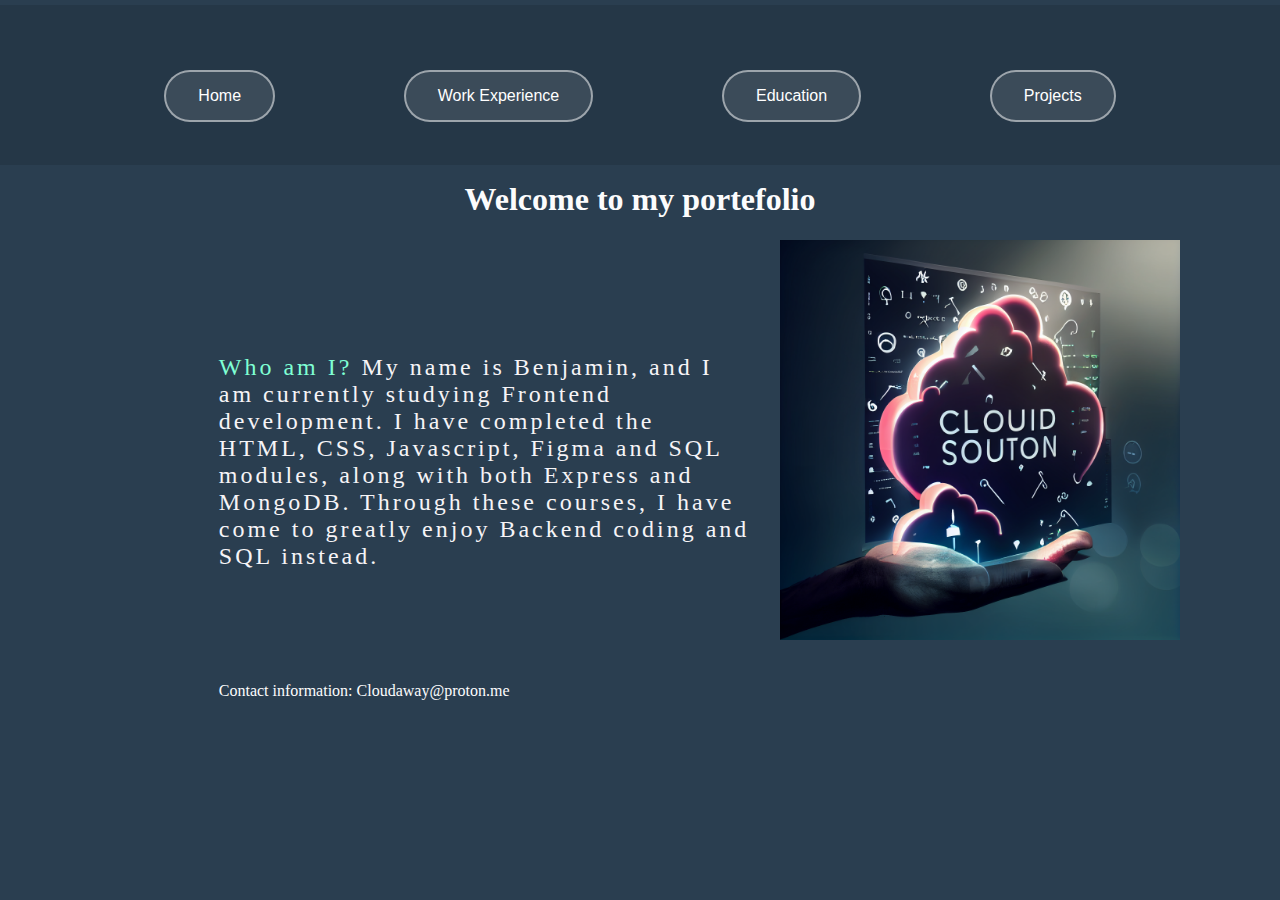
<file: index.html>
<!DOCTYPE html>
<html lang="en">
<head>
    <meta charset="UTF-8">
    <meta http-equiv="X-UA-Compatible" content="IE=edge">
    <meta name="viewport" content="width=device-width, initial-scale=1.0">
    <link rel="stylesheet" href="../css/index.css">
    <script src="../script/index.js"></script>
    <title>Portefolio</title>
</head>
<body>
  <div id="banner"></div>
  <div id="buttonsContainer">
    <button onclick="location.href = '/index.html';" class="myButton" class="float-left submit-button">Home</button>
    <button onclick="location.href = '../html/work.html';" class="myButton" class="float-left submit-button">Work Experience</button>
    <button onclick="location.href = '../html/education.html';" class="myButton" class="float-left submit-button">Education</button>
    
    <button onclick="location.href = '../html/projects.html';" class="myButton" class="float-left submit-button">Projects</button>
  </div>
<br>
    <h1>Welcome to my portefolio</h1>
    <div style="float:right">
    <img id="picture1" src="../images/cloud-solutions.png" alt="Picture created using Midjourney.">
    </div>
    <br><br><br><br><br>
    <p id="intro"><span style="color:rgb(127, 255, 212)">Who am I?</span>  My name is Benjamin, and I am currently studying Frontend development. I have completed the HTML, CSS, Javascript, Figma and SQL modules, along with both Express and MongoDB. Through these courses, I have come to greatly enjoy Backend coding and SQL instead.</p>
    <br><br>
    </div>
    <br><br>
    <p id="contact">Contact information:
      Cloudaway@proton.me
    </p>
    <br><br>
    <br><br>

</body> 
</html>
</file>
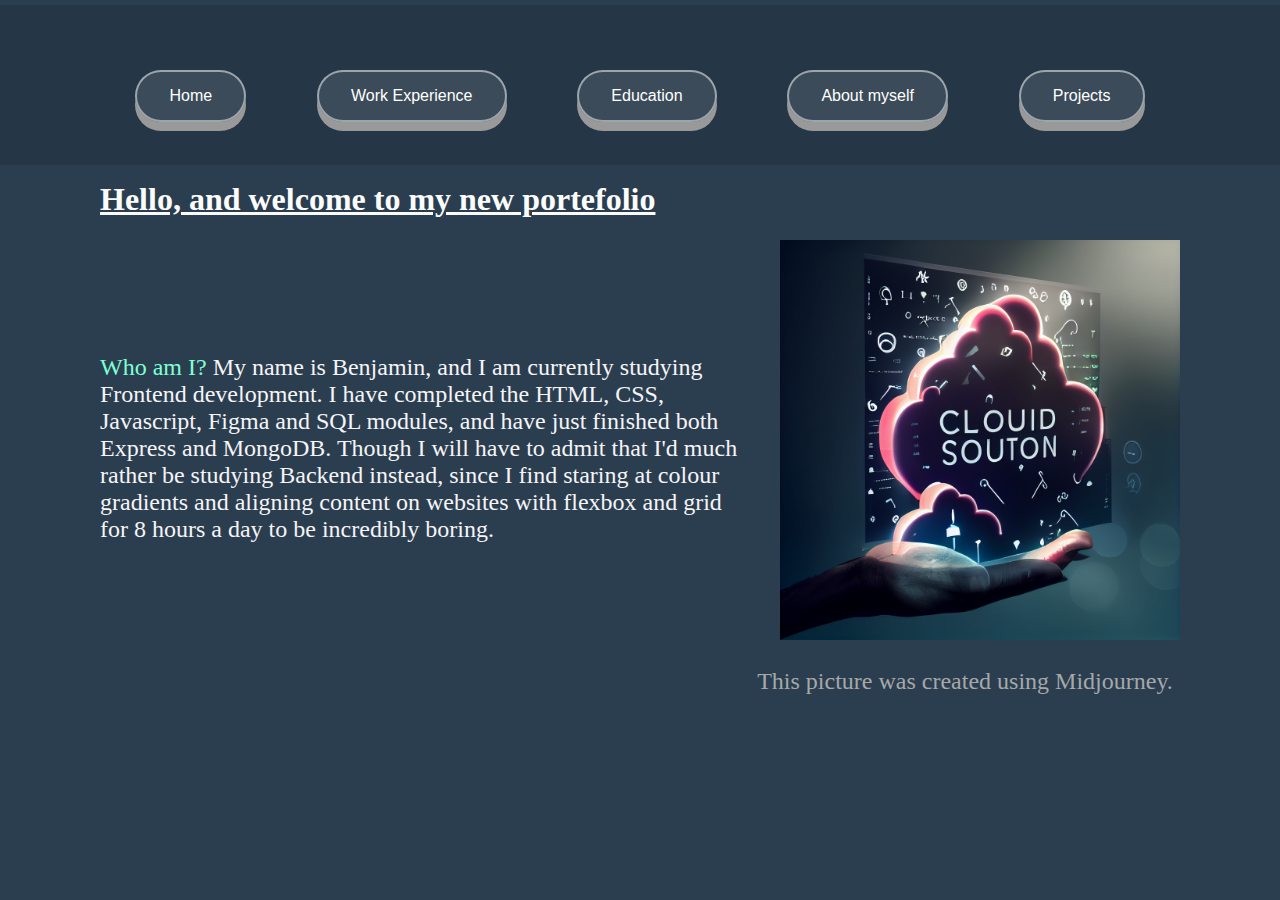
<file: html/index.html>
<!DOCTYPE html>
<html lang="en">
<head>
    <meta charset="UTF-8">
    <meta http-equiv="X-UA-Compatible" content="IE=edge">
    <meta name="viewport" content="width=device-width, initial-scale=1.0">
    <link rel="stylesheet" href="../css/style.css">
    <script src="../script/index.js"></script>
    <title>Portefolio</title>
</head>
<body>
  <div id="banner"></div>
  <div id="buttonsContainer">
    <button onclick="location.href = '../html/index.html';" class="myButton" class="float-left submit-button">Home</button>
    <button onclick="location.href = '../html/work.html';" class="myButton" class="float-left submit-button">Work Experience</button>
    <button onclick="location.href = '../html/education.html';" class="myButton" class="float-left submit-button">Education</button>
    <button onclick="location.href = '../html/myself.html';" class="myButton" class="float-left submit-button">About myself</button>
    <button onclick="location.href = '../html/projects.html';" class="myButton" class="float-left submit-button">Projects</button>
  </div>
<br>
    <h1>Hello, and welcome to my new portefolio</h1>
    <div style="float:right">
    <img id="picture1" src="../images/cloud-solutions.png" alt="Picture created using Midjourney.">
    <p id="mj">This picture was created using Midjourney.</p>
    </div>
    <br><br><br><br><br>
    <p><span style="color:rgb(127, 255, 212)">Who am I?</span>  My name is Benjamin, and I am currently studying Frontend development. I have completed the HTML, CSS, Javascript, Figma and SQL modules, and have just finished both Express and MongoDB. Though I will have to admit that I'd much rather be studying Backend instead, since I find staring at colour gradients and aligning content on websites with flexbox and grid for 8 hours a day to be incredibly boring.</p>
    <br><br>
    </div>
    <br><br>
    <br><br>
    <br><br>

</body> 
</html>
</file>
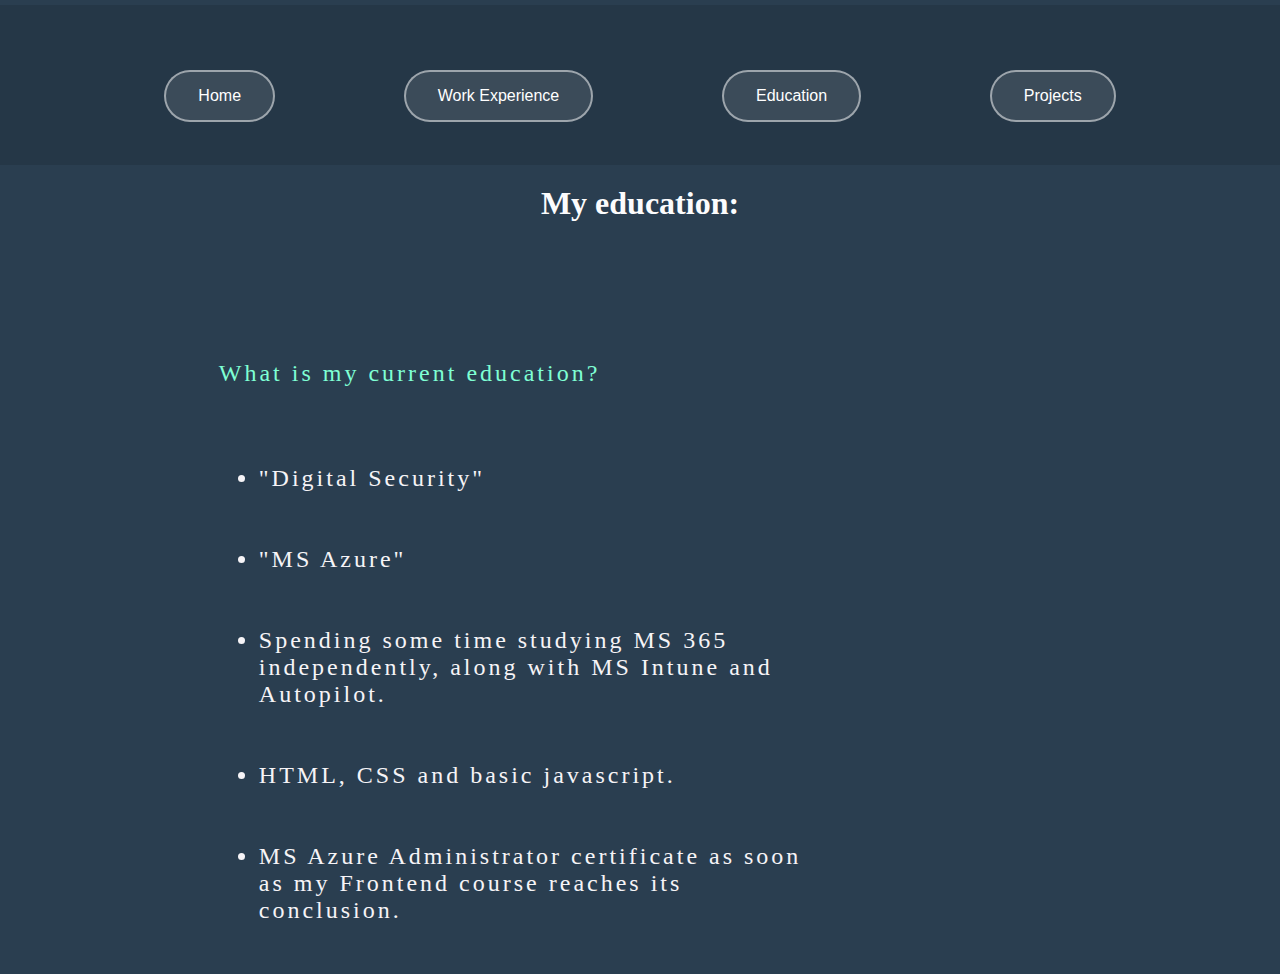
<file: html/education.html>
<!DOCTYPE html>
<html lang="en">
<head>
    <meta charset="UTF-8">
    <meta http-equiv="X-UA-Compatible" content="IE=edge">
    <meta name="viewport" content="width=device-width, initial-scale=1.0">
    <script src="../script/index.js"></script>
    <link rel="stylesheet" href="../css/education.css">
    <title>Education</title>
</head>
<body>
    <div id="banner"></div>
    <div id="buttonsContainer">
    <button onclick="location.href = '/index.html';" class="myButton" class="float-left submit-button">Home</button>
    <button onclick="location.href = '../html/work.html';" class="myButton" class="float-left submit-button">Work Experience</button>
    <button onclick="location.href = '../html/education.html';" class="myButton" class="float-left submit-button">Education</button>

    <button onclick="location.href = '../html/projects.html';" class="myButton" class="float-left submit-button">Projects</button>
    </div>
    <h4>My education:</h4>
    <br><br> <br><br>
    <p id="education"><span style="color:rgb(127, 255, 212)">What is my current education?</span> <br><br><br>
        <ul>
            <li>
                "Digital Security"
            </li><br><br>
            <li>
                "MS Azure"
            </li><br><br>
            <li>
                Spending some time studying MS 365 independently, along with MS Intune and Autopilot.
            </li><br><br>
            <li>
               HTML, CSS and basic javascript.
            </li><br><br>
            <li>
                MS Azure Administrator certificate as soon as my Frontend course reaches its conclusion.
            </li>
        </ul>
        </p>
</body>
</html>
</file>
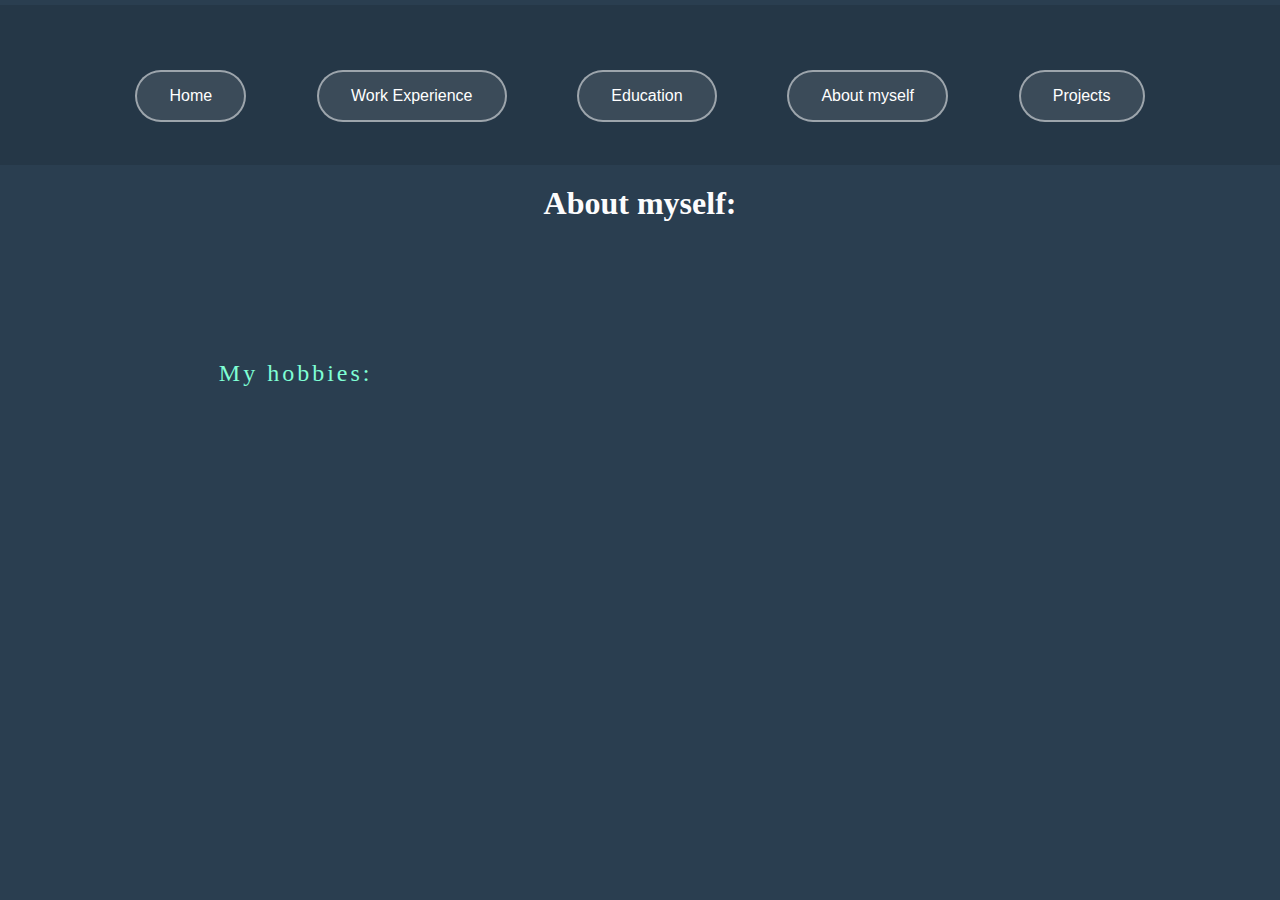
<file: html/myself.html>
<!DOCTYPE html>
<html lang="en">
<head>
    <meta charset="UTF-8">
    <meta http-equiv="X-UA-Compatible" content="IE=edge">
    <meta name="viewport" content="width=device-width, initial-scale=1.0">
    <script src="../script/index.js"></script>
    <link rel="stylesheet" href="../css/myself.css">
    <title>About me</title>
</head>
<body>
    <div id="banner"></div>
    <div id="buttonsContainer">
      <button onclick="location.href = '/index.html';" class="myButton" class="float-left submit-button">Home</button>
    <button onclick="location.href = '../html/work.html';" class="myButton" class="float-left submit-button">Work Experience</button>
    <button onclick="location.href = '../html/education.html';" class="myButton" class="float-left submit-button">Education</button>
    <button onclick="location.href = '../html/myself.html';" class="myButton" class="float-left submit-button">About myself</button>
    <button onclick="location.href = '../html/projects.html';" class="myButton" class="float-left submit-button">Projects</button>
    </div>
    <h4>About myself:</h4>
    <br><br> <br><br>
    <p id="myself"><span style="color:aquamarine">My hobbies: </span>
    </p>

    
</body>
</html>
</file>
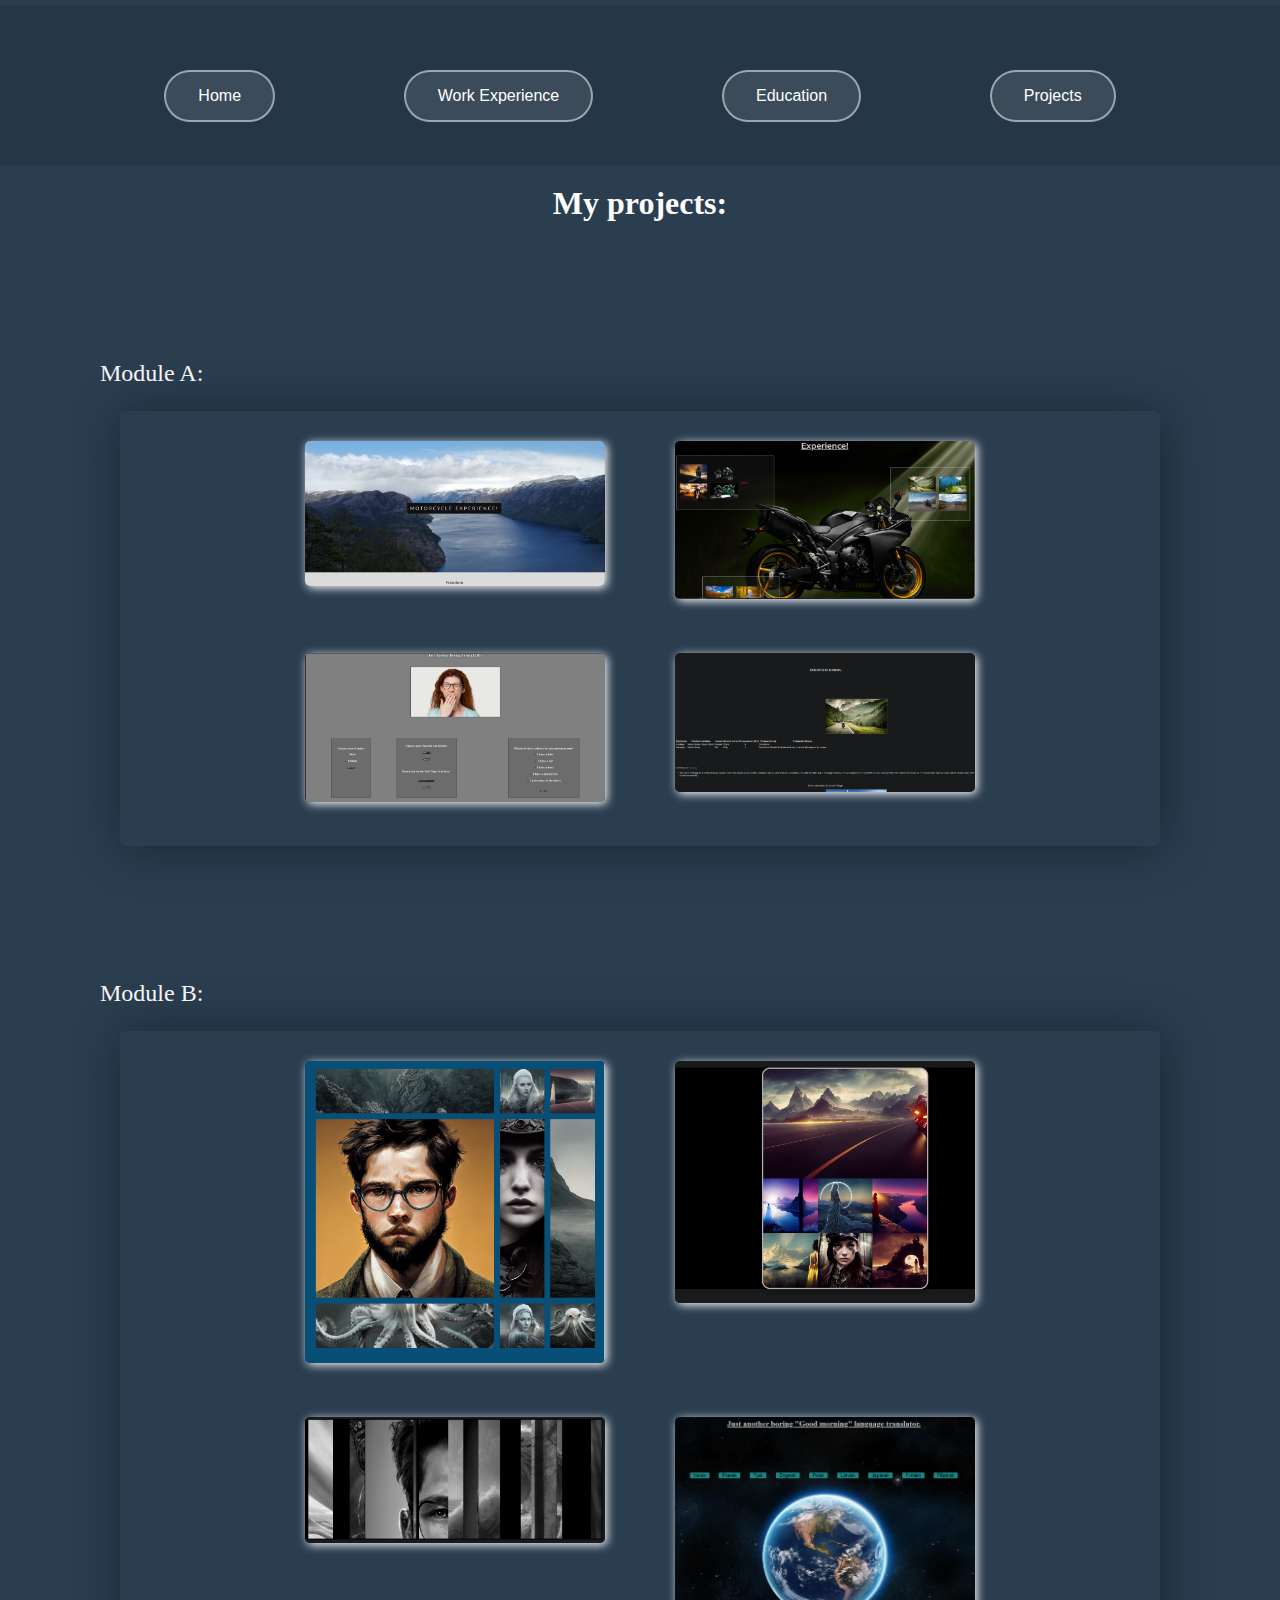
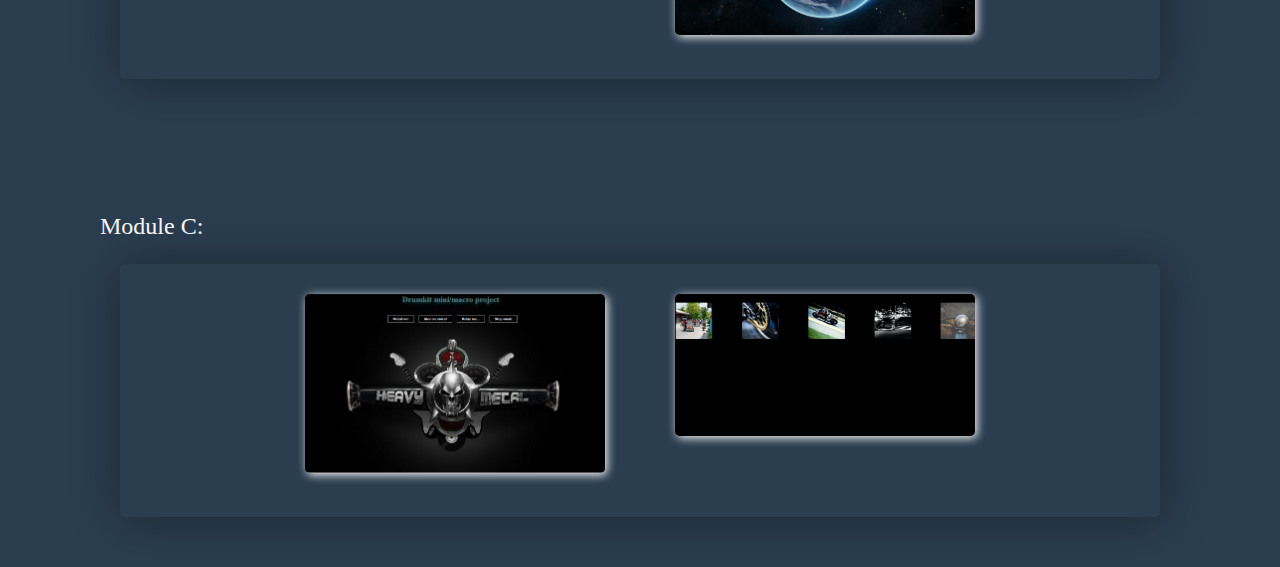
<file: html/projects.html>
<!DOCTYPE html>
<html lang="en">
<head>
    <meta charset="UTF-8">
    <meta http-equiv="X-UA-Compatible" content="IE=edge">
    <meta name="viewport" content="width=device-width, initial-scale=1.0">
    <script src="../script/index.js"></script>
    <link rel="stylesheet" href="../css/projects.css">
    <title>Projects</title>
</head>
<body>
    <div id="banner"></div>
    <div id="buttonsContainer">
      <button onclick="location.href = '/index.html';" class="myButton" class="float-left submit-button">Home</button>
      <button onclick="location.href = '../html/work.html';" class="myButton" class="float-left submit-button">Work Experience</button>
      <button onclick="location.href = '../html/education.html';" class="myButton" class="float-left submit-button">Education</button>

      <button onclick="location.href = '../html/projects.html';" class="myButton" class="float-left submit-button">Projects</button>
    </div> 
    <h4>My projects:</h4>
    <br><br> <br><br>
    <p>Module A:</p>
    <div class="image-container">
      <div class="row">
        <div class="column">
          <a href="https://b123kodehode.github.io/Module-A-Parallax/" target="_blank">
            <img src="../Screenshots/module A/mc freedom.png" alt="screenshot of module A MC parallax page."></a>
        </div>
        <div class="column">
          <a href="https://b123kodehode.github.io/Module-A-Experience/" target="_blank">
          <img src="../Screenshots/module A/MC experience.png" alt="screenshot of module A MC page."></a>
        </div>
      </div>
      <div class="row">
        <div class="column">
          <a href="https://b123kodehode.github.io/Module-A-Forms/" target="_blank">
            <img src="../Screenshots/module A/boringForm.png" alt="screenshot of module A form page."></a>
        </div>
        <div class="column">
          <a href="https://b123kodehode.github.io/Module-A-Project/" target="_blank">
          <img src="../Screenshots/module A/tables.png" alt="screenshot of module A travel form page."></a>
        </div>
      </div>
    </div>
    <br><br><br><br><br>
    <p>Module B:</p>
    <div class="image-container">
      <div class="row">
        <div class="column">
          <a href="https://b123kodehode.github.io/Module-B-Gallery1/" target="_blank">
          <img src="../Screenshots/module B/gallery1.png" alt="screenshot of module B gallery page."></a>
        </div>
        <div class="column">
          <a href="https://b123kodehode.github.io/Module-B-Gallery2/" target="_blank">
          <img src="../Screenshots/module B/gallery2.png" alt="screenshot of module B gallery 2 page."></a>
        </div>
      </div>
      <div class="row">
        <div class="column">
          <a href="https://b123kodehode.github.io/Module-B-Gallery3/" target="_blank">
          <img src="../Screenshots/module B/gallery3.png" alt="screenshot of module B gallery 3 page"></a>
        </div>
        <div class="column">
          <a href="https://b123kodehode.github.io/Module-B-NewJSProject/" target="_blank">
          <img src="../Screenshots/module B/good morning.png" alt="screenshot of module B page."></a>
        </div>
      </div>
    </div>
    <br><br><br><br><br>
    <p>Module C:</p>
    <div class="image-container">
      <div class="row">
        <div class="column">
          <a href="https://b123kodehode.github.io/Module-C-Drumkit/" target="_blank">
          <img src="../Screenshots/module C/drumkit.png" alt="screenshot of module C drumkit."></a>
        </div>
        <div class="column">
          <a href="https://b123kodehode.github.io/Module-C-NewAPI/" target="_blank">
          <img src="../Screenshots/module C/unsplash api.png" alt="screenshot of module C Unsplash API in use."></a>
        </div>
      </div>
</body>
</html>
</file>
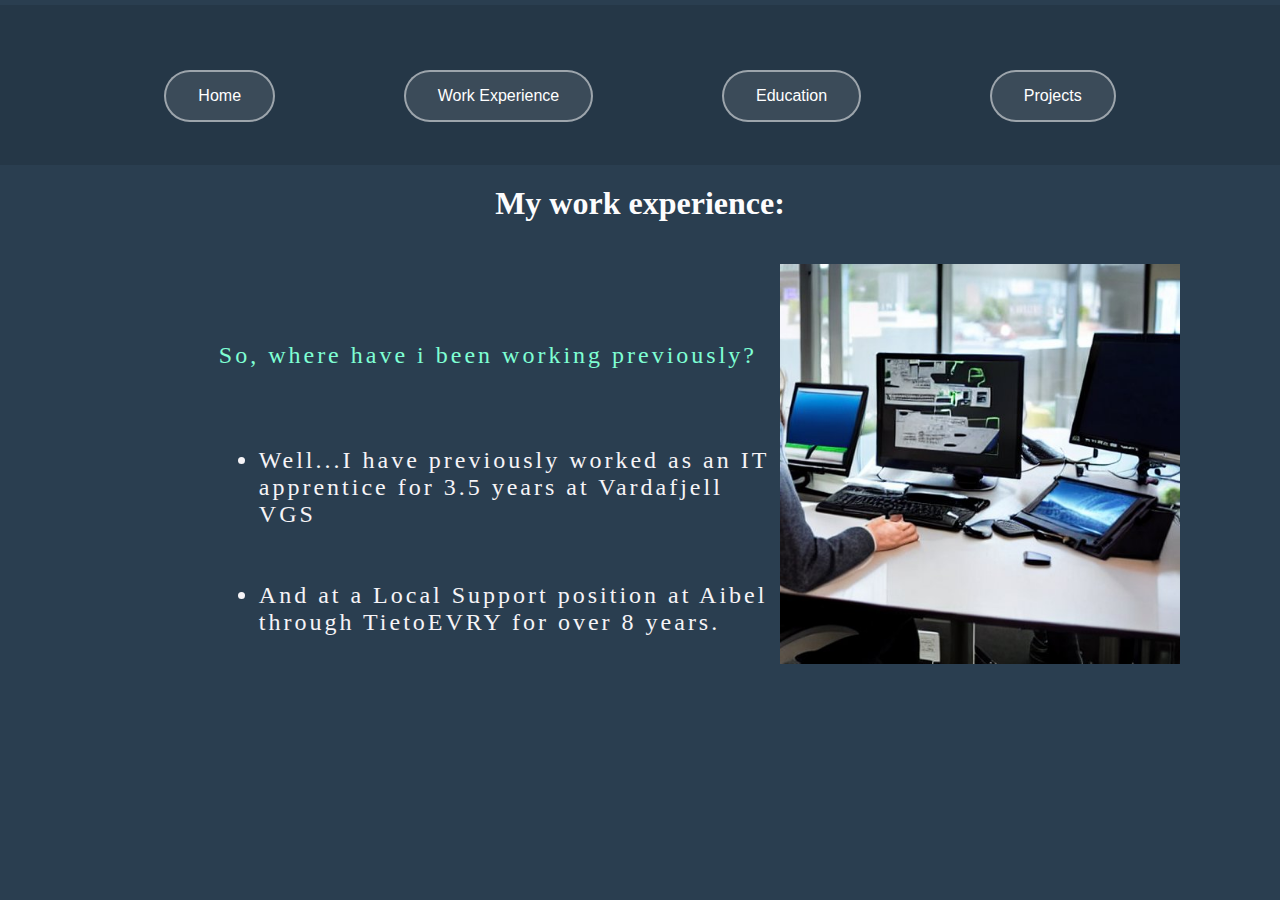
<file: html/work.html>
<!DOCTYPE html>
<html lang="en">
<head>
    <meta charset="UTF-8">
    <meta http-equiv="X-UA-Compatible" content="IE=edge">
    <meta name="viewport" content="width=device-width, initial-scale=1.0">
    <script src="../script/index.js"></script>
    <link rel="stylesheet" href="../css/work.css">
    <title>Work</title>
</head>
<body>
    <div id="banner"></div>
    <div id="buttonsContainer">
      <button onclick="location.href = '/index.html';" class="myButton" class="float-left submit-button">Home</button>
    <button onclick="location.href = '../html/work.html';" class="myButton" class="float-left submit-button">Work Experience</button>
    <button onclick="location.href = '../html/education.html';" class="myButton" class="float-left submit-button">Education</button>
    <button onclick="location.href = '../html/projects.html';" class="myButton" class="float-left submit-button">Projects</button>
    </div>
    <h4>My work experience:</h4>
    <div style="float:right">
      <img id="picture1" src="../images/work.jpg" alt="Picture created using Midjourney.">
      </div>
    <br> <br><br>
    <p id="work"><span style="color:rgb(127, 255, 212)">So, where have i been working previously?</span> <br><br><br>
      <ul>
        <li>
          Well...I have previously worked as an IT apprentice for 3.5 years at Vardafjell VGS
        </li>
        <br><br>
        <li>
          And at a Local Support position at Aibel through TietoEVRY for over 8 years.
        </li>
      </ul>
    </p>
    
</body>
</html>
</file>
<file: css/index.css>
body {
    background-color: #2a3e50;
    margin: 50px 100px;
}   

h1 {
  font-size: xx-large;
  color: rgb(252, 252, 253);
  text-align: center;
}

#banner {
  background-color: rgba(0, 0, 0, 0.1);
  padding: 80px;
  margin-top: -45px;
  position: absolute;
  left: 0px;
  right: 0px;
}

h4 {  
  
  font-size: xx-large;
  color: rgb(252, 252, 253);
}

#picture1 {
    height: 400px;
    margin-left: 30px;
}


#intro {
  font-size: x-large;
  color: rgb(246, 244, 247);
  letter-spacing: 3px;
  margin-left: 11%;
  margin-right: 35%;
}

#buttonsContainer {
  display: flex;
  justify-content: center;
  justify-content: space-around;
  margin-top: 50px;
  position: relative;
  
}

.myButton {
  background-color: rgba(255, 255, 255, 0.1);
  border: 2px solid rgba(255, 255, 255, 0.5);
  color: white;
  padding: 15px 32px;
  text-align: center;
  text-decoration: none;
  display: inline-block;
  font-size: 16px;
  border-radius: 50px;
  transition: all 0.2s ease-in-out;
  cursor: pointer;
  position: relative;
  overflow: hidden;
  margin: 20px;

}

.myButton:hover {
  background-color: rgba(3, 3, 3, 0.3);
  transform: translateY(-4px);
}

.myButton:active {
  background-color: rgba(255, 255, 255, 0);
  box-shadow: 1px 1px 5px 5px #ffffff;
  transform: translateY(4px);
}

#contact {
  color: rgb(252, 252, 253);
  margin-left: 11%;
}
</file>
<file: css/style.css>
body {
    background-color: #2a3e50;
    margin: 50px 100px;
}   

h1 {
  font-size: xx-large;
  text-decoration: underline;
  color: rgb(252, 252, 253);
}

#banner {
  background-color: rgba(0, 0, 0, 0.1);
  padding: 80px;
  margin-top: -45px;
  position: absolute;
  left: 0px;
  right: 0px;
}

#mj {
  text-align: center;
  color: rgb(166, 168, 169);
}

h4 {  
  font-size: xx-large;
  text-decoration: underline;
  color: rgb(252, 252, 253);
}

#picture1 {
    height: 400px;
    margin-left: 30px;
}


p {
  font-size: x-large;
  color: rgb(246, 244, 247);
}

#buttonsContainer {
  display: flex;
  justify-content: center;
  justify-content: space-around;
  margin-top: 50px;
  position: relative;
  
}

.myButton {
  background-color: rgba(255, 255, 255, 0.1);
  border: 2px solid rgba(255, 255, 255, 0.5);
  color: white;
  padding: 15px 32px;
  text-align: center;
  text-decoration: none;
  display: inline-block;
  font-size: 16px;
  border-radius: 50px;
  box-shadow: 0 9px #999;
  transition: all 0.2s ease-in-out;
  cursor: pointer;
  position: relative;
  overflow: hidden;
  margin: 20px;
}

.myButton:before {
  content: "";
  position: absolute;
  top: 0;
  left: 0;
  width: 100%;
  height: 100%;
  border: 2px solid rgba(255, 255, 255, 0.5);
  border-radius: 50px;
  border-top-color: transparent;
  border-right-color: transparent;
  border-bottom-color: transparent;
  border-left-color: transparent;
  animation: shine 2s linear infinite;
}

@keyframes shine {
  0% {
    transform: rotate(0deg);
  }
  100% {
    transform: rotate(360deg);
  }
}

.myButton:hover {
  background-color: rgba(255, 255, 255, 0.3);
  box-shadow: 0 14px #f3f3f1;
  transform: translateY(-4px);
}

.myButton:active {
  background-color: rgba(255, 255, 255, 0.3);
  box-shadow: 0 5px #666;
  transform: translateY(4px);
}
</file>
<file: css/education.css>
body {
    background-color: #2a3e50;
    margin: 50px 100px;
}  

h4 {  
  font-size: xx-large;
  color: rgb(252, 252, 253);
  text-align: center;
}

#education {
  font-size: x-large;
  color: rgb(246, 244, 247);
  letter-spacing: 3px;
  margin-left: 11%;
  margin-right: 35%;
}

ul {
  font-size: x-large;
  color: rgb(246, 244, 247);
  letter-spacing: 3px;
  margin-left: 11%;
  margin-right: 35%;
}

#banner {
    background-color: rgba(0, 0, 0, 0.1);
    padding: 80px;
    margin-top: -45px;
    position: absolute;
    left: 0px;
    right: 0px;
  }

  #buttonsContainer {
    display: flex;
    justify-content: center;
    justify-content: space-around;
    margin-top: 50px;
    position: relative;
    
  }
  
  .myButton {
    background-color: rgba(255, 255, 255, 0.1);
    border: 2px solid rgba(255, 255, 255, 0.5);
    color: white;
    padding: 15px 32px;
    text-align: center;
    text-decoration: none;
    display: inline-block;
    font-size: 16px;
    border-radius: 50px;
    
    transition: all 0.2s ease-in-out;
    cursor: pointer;
    position: relative;
    overflow: hidden;
    margin: 20px;
  }
  
  .myButton:before {
    content: "";
    position: absolute;
    top: 0;
    left: 0;
    width: 100%;
    height: 100%;
    border: 2px solid rgba(255, 255, 255, 0.5);
    border-radius: 50px;
    border-top-color: transparent;
    border-right-color: transparent;
    border-bottom-color: transparent;
    border-left-color: transparent;
    animation: shine 2s linear infinite;
    box-shadow: 14px 17px 19px -7px rgba(114,133,153,0.6);
  }
  
  
  .myButton:hover {
    background-color: rgba(3, 3, 3, 0.3);
    transform: translateY(-4px);
  }
  
  .myButton:active {
    background-color: rgba(255, 255, 255, 0);
    box-shadow: 1px 1px 5px 5px #fffefe;
    transform: translateY(4px);
  }
</file>
<file: css/myself.css>
body {
    background-color: #2a3e50;
    margin: 50px 100px;
} 

h4 {  
  font-size: xx-large;
  color: rgb(252, 252, 253);
  text-align: center;
}

#myself {
  font-size: x-large;
  color: rgb(246, 244, 247);
  letter-spacing: 3px;
  margin-left: 11%;
  margin-right: 35%;
}

#banner {
    background-color: rgba(0, 0, 0, 0.1);
    padding: 80px;
    margin-top: -45px;
    position: absolute;
    left: 0px;
    right: 0px;
  }

  #buttonsContainer {
    display: flex;
    justify-content: center;
    justify-content: space-around;
    margin-top: 50px;
    position: relative;
    
  }
  
  .myButton {
    background-color: rgba(255, 255, 255, 0.1);
    border: 2px solid rgba(255, 255, 255, 0.5);
    color: white;
    padding: 15px 32px;
    text-align: center;
    text-decoration: none;
    display: inline-block;
    font-size: 16px;
    border-radius: 50px;
    
    transition: all 0.2s ease-in-out;
    cursor: pointer;
    position: relative;
    overflow: hidden;
    margin: 20px;
  }
  
  .myButton:before {
    content: "";
    position: absolute;
    top: 0;
    left: 0;
    width: 100%;
    height: 100%;
    border: 2px solid rgba(255, 255, 255, 0.5);
    border-radius: 50px;
    border-top-color: transparent;
    border-right-color: transparent;
    border-bottom-color: transparent;
    border-left-color: transparent;
    animation: shine 2s linear infinite;
    box-shadow: 14px 17px 19px -7px rgba(114,133,153,0.6);
  }
  
  
  .myButton:hover {
    background-color: rgba(3, 3, 3, 0.3);
    transform: translateY(-4px);
  }
  
  .myButton:active {
    background-color: rgba(255, 255, 255, 0);
    box-shadow: 1px 1px 5px 5px #fffefe;
    transform: translateY(4px);
  }
</file>
<file: css/projects.css>
body {
    background-color: #2a3e50;
    margin: 50px 100px;
}  

h4 {  
  font-size: xx-large;
  color: rgb(252, 252, 253);
  text-align: center;
}

p {
  font-size: x-large;
  color: rgb(246, 244, 247);
}

#banner {
    background-color: rgba(0, 0, 0, 0.1);
    padding: 80px;
    margin-top: -45px;
    position: absolute;
    left: 0px;
    right: 0px;
  }

  #buttonsContainer {
    display: flex;
    justify-content: center;
    justify-content: space-around;
    margin-top: 50px;
    position: relative;
    
  }
  
  .myButton {
    background-color: rgba(255, 255, 255, 0.1);
    border: 2px solid rgba(255, 255, 255, 0.5);
    color: white;
    padding: 15px 32px;
    text-align: center;
    text-decoration: none;
    display: inline-block;
    font-size: 16px;
    border-radius: 50px;
    
    transition: all 0.2s ease-in-out;
    cursor: pointer;
    position: relative;
    overflow: hidden;
    margin: 20px;
  }
  
  .myButton:before {
    content: "";
    position: absolute;
    top: 0;
    left: 0;
    width: 100%;
    height: 100%;
    border: 2px solid rgba(255, 255, 255, 0.5);
    border-radius: 50px;
    border-top-color: transparent;
    border-right-color: transparent;
    border-bottom-color: transparent;
    border-left-color: transparent;
    animation: shine 2s linear infinite;
    box-shadow: 14px 17px 19px -7px rgba(114,133,153,0.6);
  }
  
  
  .myButton:hover {
    background-color: rgba(3, 3, 3, 0.3);
    transform: translateY(-4px);
  }
  
  .myButton:active {
    background-color: rgba(255, 255, 255, 0);
    box-shadow: 1px 1px 5px 5px #fffefe;
    transform: translateY(4px);
  }

  .image-container {
    display: flex;
    flex-wrap: wrap;
    justify-content: center;
    margin: 20px;
    padding-top: 20px;
    border-radius: 5px;
    box-shadow: 2px 2px 50px rgba(0, 0, 0, 0.398);
  }
  
  .row {
    display: flex;
    flex-wrap: nowrap;
    width: auto;
    margin-bottom: 30px;
  }
  
  .column {
    flex: 1;
    margin: 10px 35px;
  }
  
  img {
    width: 300px;
    height: auto;
    border-radius: 5px;
    box-shadow: 2px 2px 10px rgb(251, 248, 248);
  }
  
  .column:hover img {
    transform: scale(1.1);
    box-shadow: 2px 2px 20px rgb(0, 0, 0);
    cursor: pointer;
    filter: brightness(100%) drop-shadow(0 0 15px rgb(0, 0, 0));
  }
</file>
<file: css/work.css>
body {
    background-color: #2a3e50;
    margin: 50px 100px;
} 

h4 {  
  font-size: xx-large;
  color: rgb(252, 252, 253);
  text-align: center;
}

ul {
  font-size: x-large;
  color: rgb(246, 244, 247);
  letter-spacing: 3px;
  margin-left: 11%;
  margin-right: 35%;
  
}

#work {
  font-size: x-large;
  color: rgb(246, 244, 247);
  letter-spacing: 3px;
  margin-left: 11%;
  margin-right: 35%;
  
}
  

#banner {
    background-color: rgba(0, 0, 0, 0.1);
    padding: 80px;
    margin-top: -45px;
    position: absolute;
    left: 0px;
    right: 0px;
  }

  #buttonsContainer {
    display: flex;
    justify-content: center;
    justify-content: space-around;
    margin-top: 50px;
    position: relative;
    
  }
  
  .myButton {
    background-color: rgba(255, 255, 255, 0.1);
    border: 2px solid rgba(255, 255, 255, 0.5);
    color: white;
    padding: 15px 32px;
    text-align: center;
    text-decoration: none;
    display: inline-block;
    font-size: 16px;
    border-radius: 50px;
    
    transition: all 0.2s ease-in-out;
    cursor: pointer;
    position: relative;
    overflow: hidden;
    margin: 20px;
  }
  
  .myButton:before {
    content: "";
    position: absolute;
    top: 0;
    left: 0;
    width: 100%;
    height: 100%;
    border: 2px solid rgba(255, 255, 255, 0.5);
    border-radius: 50px;
    border-top-color: transparent;
    border-right-color: transparent;
    border-bottom-color: transparent;
    border-left-color: transparent;
    animation: shine 2s linear infinite;
    box-shadow: 14px 17px 19px -7px rgba(114,133,153,0.6);
  }
  
  
  .myButton:hover {
    background-color: rgba(3, 3, 3, 0.3);
    transform: translateY(-4px);
  }
  
  .myButton:active {
    background-color: rgba(255, 255, 255, 0);
    box-shadow: 1px 1px 5px 5px #fffefe;
    transform: translateY(4px);
  }

  img {
    height: 400px;
  }
</file>
